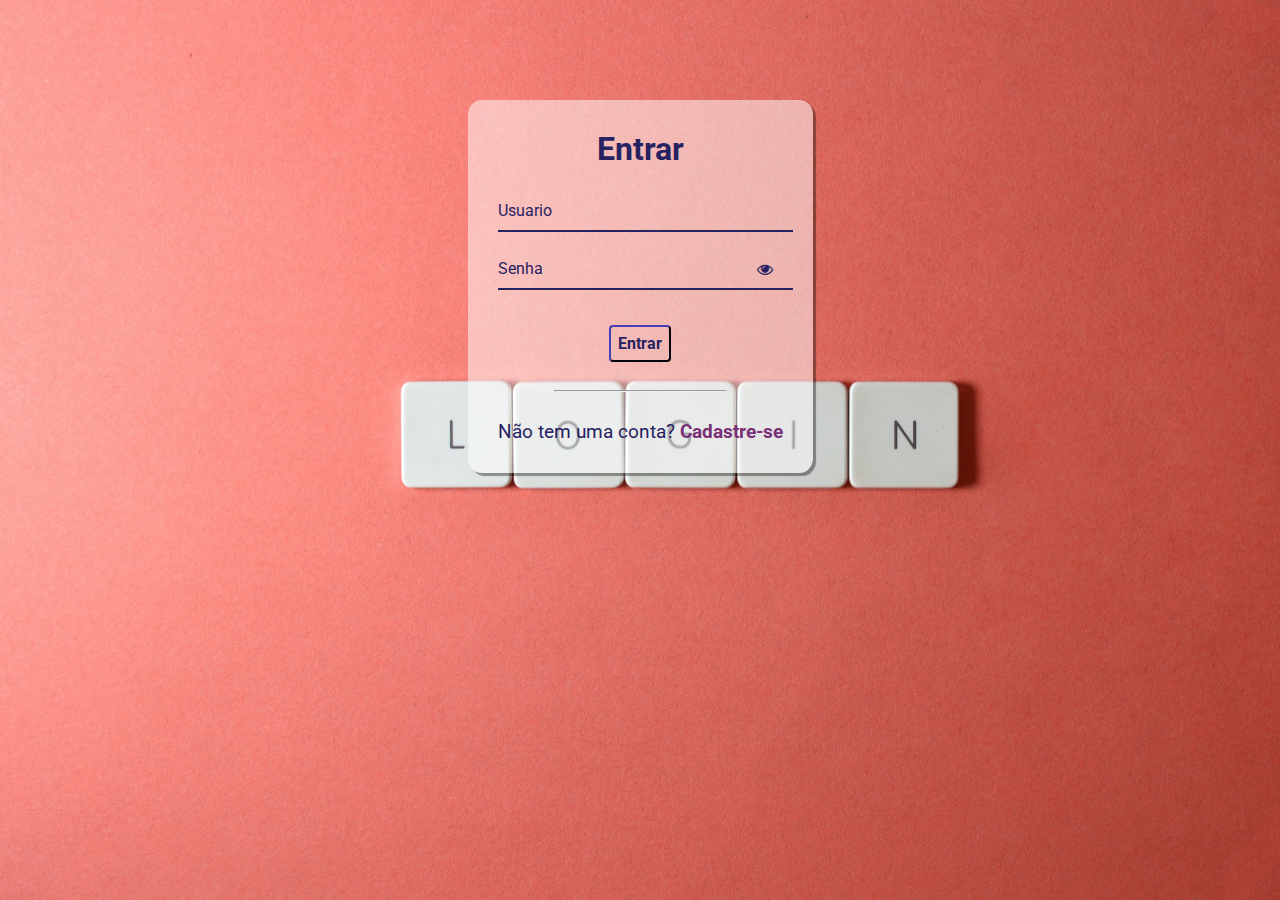
<file: index.html>
<!DOCTYPE html>
<html lang="pt-br">
<head>
    <meta charset="UTF-8">
    <meta name="viewport" content="width=device-width, initial-scale=1.0">
    <title>Home</title>
</head>
<body>
   <h1 id="logado"></h1>
   <button onclick="sair()">Sair</button>

   <script src="./assets/js/index.js"></script> 
</body>
</html>
</file>
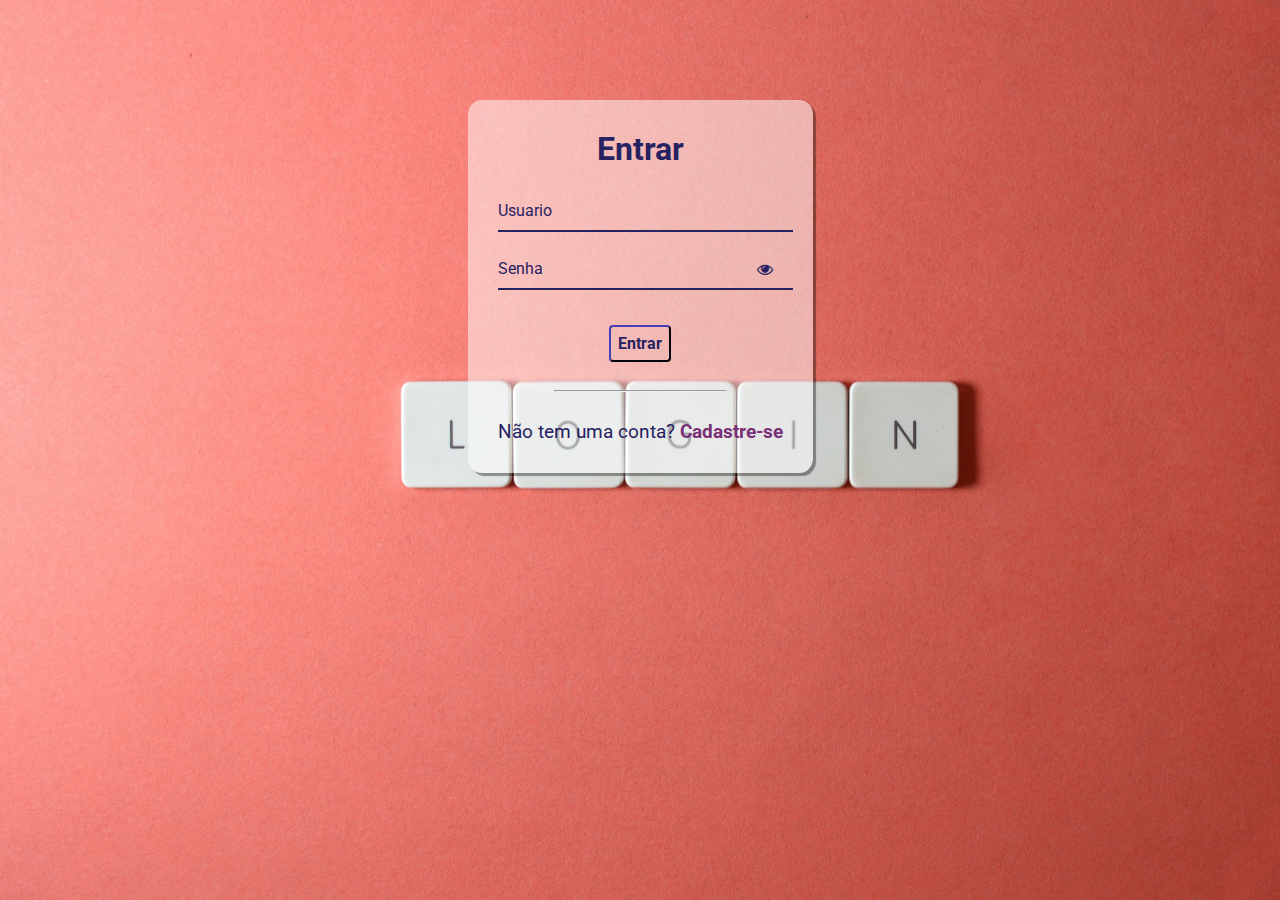
<file: assets/html/signin.html>
<!DOCTYPE html>
<html lang="pt-br">
<head>
    <meta charset="UTF-8">
    <meta name="viewport" content="width=device-width, initial-scale=1.0">
    <link
    rel="stylesheet"
    href="https://stackpath.bootstrapcdn.com/font-awesome/4.7.0/css/font-awesome.min.css"
    />
   <link rel="stylesheet" href="../css/signin.css">
    <title>Sign-in</title>
</head>
<body>

    <div class="container">
        <div class="card">
          <h1>Entrar</h1>
  
          <div id="msgError"></div>
  
          <div class="label-float">
            <input type="text" id="usuario" paceholder="" required />
            <label id="userLabel" for="usuario">Usuario</label>
          </div>
  
          <div class="label-float">
            <input type="password" id="senha" paceholder="" required />
            <label id="senhaLabel" for="senha">Senha</label>
            <i class="fa fa-eye" aria-hidden="true"></i>
          </div>
  
          <div class="justify-center">
            <button onclick="entrar()">Entrar</button>
          </div>
  
          <div class="justify-center">
            <hr />
          </div>
  
          <p>
            Não tem uma conta?
            <a href="./signup.html">
              Cadastre-se
            </a>
          </p>
        </div>
      </div>

    <script src="../js/signin.js"></script>
</body>
</html>
</file>
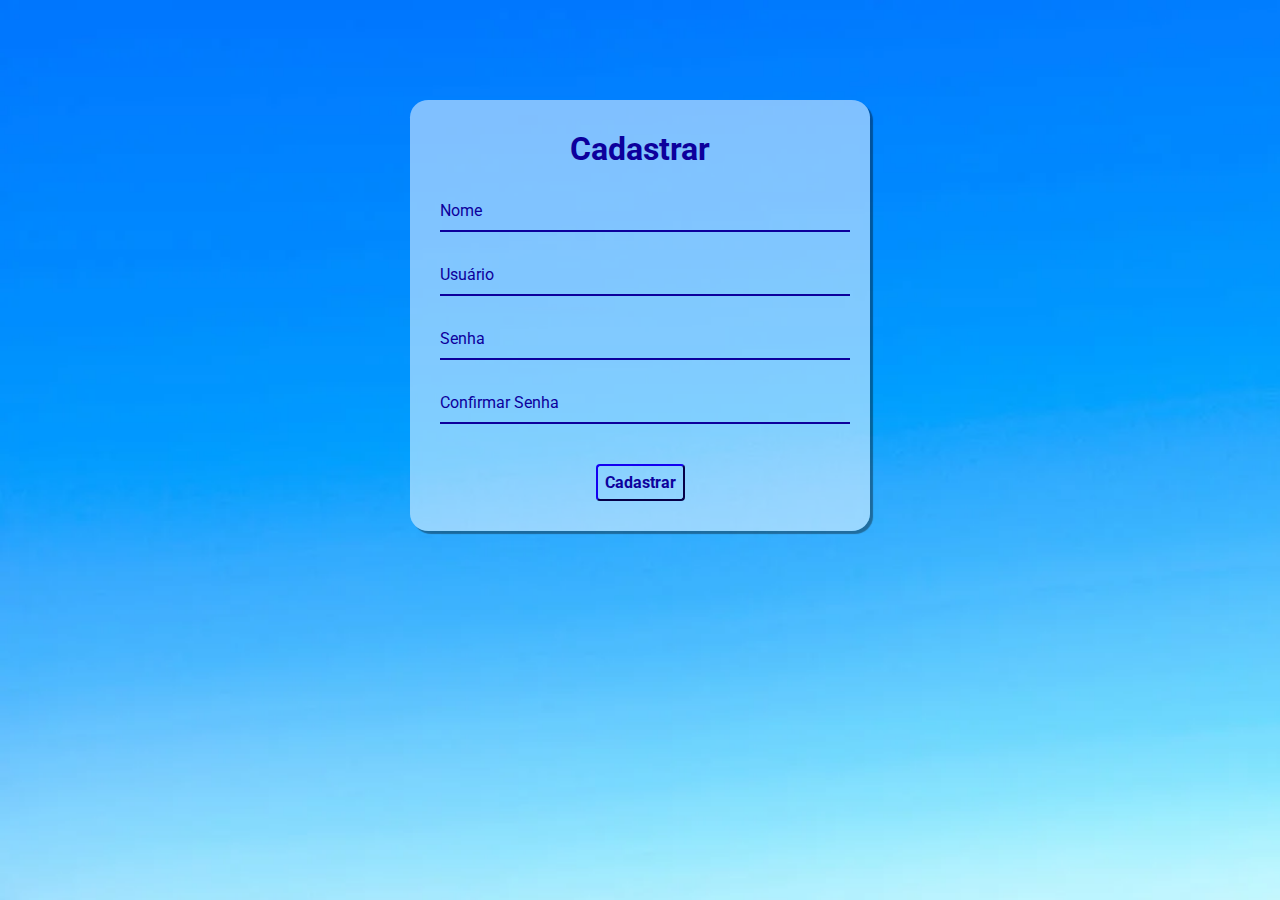
<file: assets/html/signup.html>
<!DOCTYPE html>
<html lang="pt-br">
<head>
    <meta charset="UTF-8">
    <meta name="viewport" content="width=device-width, initial-scale=1.0">
    <link rel="stylesheet" href="../css/signup.css">
    <title>Sign-up</title>
</head>
<body>

    <div class="container">
        <div class="card">
          <h1>Cadastrar</h1>
  
          <div id="msgError"></div>
          <div id="msgSuccess"></div>
  
          <div class="label-float">
            <input type="text" id="nome" placeholder=" " required />
            <label id="labelNome" for="nome">Nome</label>
          </div>
  
          <div class="label-float">
            <input type="text" id="usuario" placeholder=" " required />
            <label id="labelUsuario" for="usuario">Usuário</label>
          </div>
  
          <div class="label-float">
            <input type="password" id="senha" placeholder=" " required />
            <label id="labelSenha" for="senha">Senha</label>
            <i id="verSenha" class="fa fa-eye" aria-hidden="true"></i>
          </div>
  
          <div class="label-float">
            <input type="password" id="confirmSenha" placeholder=" " required />
            <label id="labelConfirmSenha" for="confirmSenha"
              >Confirmar Senha</label
            >
            <i id="verConfirmSenha" class="fa fa-eye" aria-hidden="true"></i>
          </div>
  
          <div class="justify-center">
            <button onclick="cadastrar()">Cadastrar</button>
          </div>
        </div>
      </div>
  
      <script src="../js/signup.js"></script>
    
</body>
</html>
</file>
<file: assets/css/signin.css>
@import url('https://fonts.googleapis.com/css2?family=Roboto:ital,wght@0,100;0,300;0,400;0,500;0,700;0,900;1,100;1,300;1,400;1,500;1,700;1,900&display=swap');

* {
  margin: 0;
  padding: 0;
  font-family: 'Roboto', sans-serif;
}

body {
  background-image: url("../img/pexels-photo-2882566.jpeg");
  background-repeat: no-repeat;
  background-size: cover;
  background-attachment: fixed
  
}

.container {
  display: flex;
  justify-content: center;
  width: 100%;
  margin-top: 100px;
}

.card {
  background-color: #ffffff80;
  padding: 30px;
  border-radius: 4%;
  box-shadow: 3px 3px 1px 0px #00000060
}

h1{
  text-align: center;
  margin-bottom: 20px;
  color: #272262
}

.label-float input{
  width: 100%;
  padding: 5px 5px;
  display: inline-block;
  border: 0;
  border-bottom: 2px solid #272262;
  background-color: transparent;
  outline: none;
  min-width: 180px;
  font-size: 16px;
  transition: all .3s ease-out;
  border-radius: 0;
  
}

.label-float{
  position: relative;
  padding-top: 13px;
  margin-top: 5%;
  margin-bottom: 5%;
}

.label-float input:focus{
  border-bottom: 2px solid #4038a0;
}

.label-float label{
  color: #272262;
  pointer-event: none;
  position: absolute;
  top: 0;
  left: 0;
  margin-top: 13px;
  transition: all .3s ease-out;
}

.label-float input:focus + label,
.label-float input:valid + label{
  font-size: 13px;
  margin-top: 0;
  color: #4038a0
}

button{
  background-color: transparent;
  border-color: #272262;
  color: #272262;
  padding: 7px;
  font-weight: bold;
  font-size: 12pt;
  margin-top: 20px;
  border-radius: 4px;
  cursor: pointer;
  outline: none;
  transition: all .4s ease-out;
}

button:hover{
  background-color: #272262;
  color: #fff;
}

.justify-center{
  display: flex;
  justify-content: center;
}

hr{
  margin-top: 10%;
  margin-bottom: 10%;
  width: 60%;
}

p{
  color: #272262;
  font-size: 14pt;
  text-align: center;
}

a{
  color: #7a3077;
  font-weight: bold;
  text-decoration: none;
  transition: all .3s ease-out;
}

a:hover{
  color: #272262;
}

.fa-eye{
  position: absolute;
  top: 15px;
  right: 10px;
  cursor: pointer;
  color: #272262;
}

 #msgError{
  text-align: center;
  color: #ff0000;
  background-color: #ffbbbb;
  padding: 10px;
  border-radius: 4px;
  display: none;
}
</file>
<file: assets/css/signup.css>
@import url('https://fonts.googleapis.com/css2?family=Roboto:ital,wght@0,100;0,300;0,400;0,500;0,700;0,900;1,100;1,300;1,400;1,500;1,700;1,900&display=swap');

* {
  margin: 0;
  padding: 0;
  font-family: 'Roboto', sans-serif;
}

body {
  background-image: url("../img/bg-signup.webp");
  background-repeat: no-repeat;
  background-size: cover;
  background-attachment: fixed
  
}

.container {
  display: flex;
  justify-content: center;
  width: 100%;
  margin-top: 100px;
}

.card {
  background-color: #ffffff80;
  padding: 30px;
  border-radius: 4%;
  box-shadow: 3px 3px 1px 0px #00000060;
  width: 400px;
}

h1{
  text-align: center;
  margin-bottom: 20px;
  color: #0d009c
}

.label-float input{
  width: 100%;
  padding: 5px 5px;
  display: inline-block;
  border: 0;
  border-bottom: 2px solid #0d009c;
  background-color: transparent;
  outline: none;
  min-width: 180px;
  font-size: 16px;
  transition: all .3s ease-out;
  border-radius: 0;
  
}

.label-float{
  position: relative;
  padding-top: 13px;
  margin-top: 5%;
  margin-bottom: 5%;
}

.label-float input:focus{
  border-bottom: 2px solid #4038a0;
}

.label-float label{
  color: #0d009c;
  pointer-event: none;
  position: absolute;
  top: 0;
  left: 0;
  margin-top: 13px;
  transition: all .3s ease-out;
}

.label-float input:focus + label,
.label-float input:valid + label{
  font-size: 13px;
  margin-top: 0;
  color: #4038a0
}

button{
  background-color: transparent;
  border-color: #0d009c;
  color: #0d009c;
  padding: 7px;
  font-weight: bold;
  font-size: 12pt;
  margin-top: 20px;
  border-radius: 4px;
  cursor: pointer;
  outline: none;
  transition: all .4s ease-out;
}

button:hover{
  background-color: #0d009c;
  color: #fff;
}

.justify-center{
  display: flex;
  justify-content: center;
}

.fa-eye{
  position: absolute;
  top: 15px;
  right: 10px;
  cursor: pointer;
  color: #0d009c;
}

#msgError{
  text-align: center;
  color: #ff0000;
  background-color: #ffbbbb;
  padding: 10px;
  border-radius: 4px;
  display: none;
}

#msgSuccess{
  text-align: center;
  color: #00bb00;
  background-color: #bbffbe;
  padding: 10px;
  border-radius: 4px;
  display: none;
}
</file>
